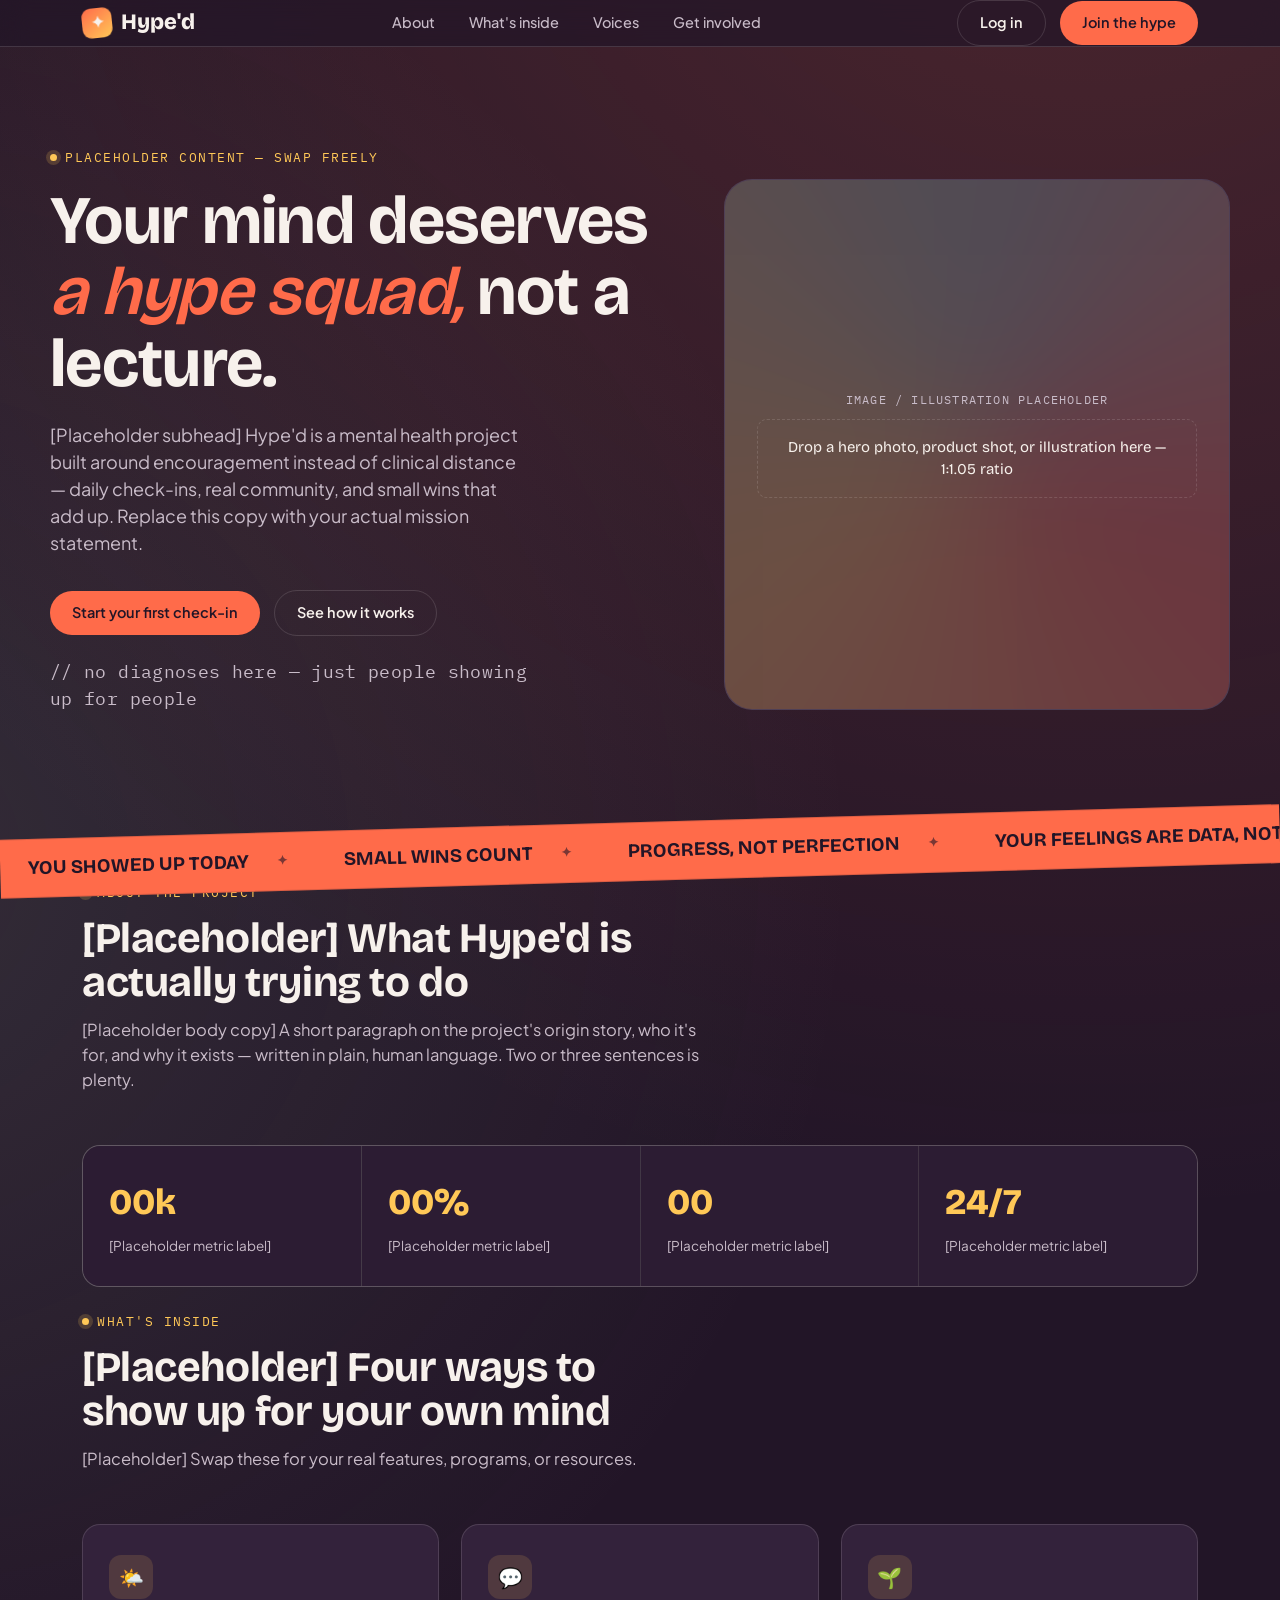
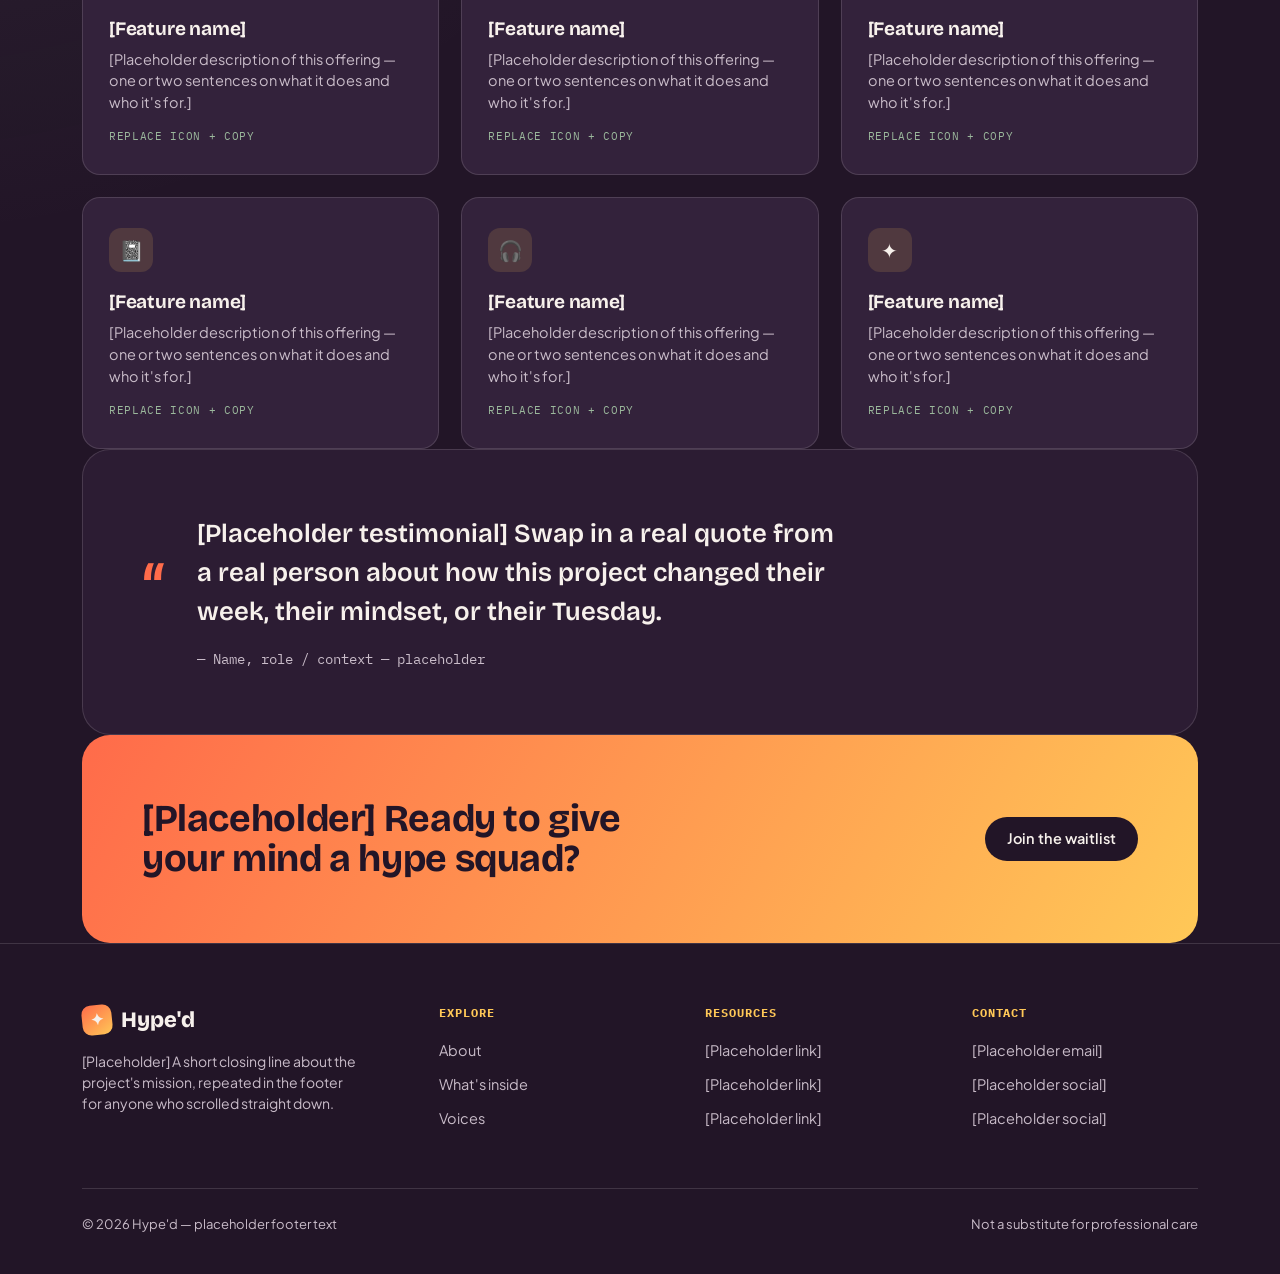
<file: index.html>
<!DOCTYPE html>
<html lang="en">
<head>
<meta charset="UTF-8">
<meta name="viewport" content="width=device-width, initial-scale=1.0">
<title>Hype'd — Your mind's biggest fan</title>
<link rel="preconnect" href="https://fonts.googleapis.com">
<link rel="preconnect" href="https://fonts.gstatic.com" crossorigin>
<link href="https://fonts.googleapis.com/css2?family=Bricolage+Grotesque:opsz,wght@12..96,400;12..96,500;12..96,600;12..96,700;12..96,800&family=Plus+Jakarta+Sans:ital,wght@0,400;0,500;0,600;0,700;1,500&family=IBM+Plex+Mono:wght@400;500&display=swap" rel="stylesheet">
<style>
  :root{
    --bg-deep:#221527;
    --bg-deep-2:#2c1c33;
    --surface:#33223b;
    --surface-hi:#3d2a46;
    --coral:#ff6b4a;
    --coral-soft:#ff8a6b;
    --gold:#ffc857;
    --sage:#9bb89c;
    --text-light:#f7f1ec;
    --text-muted:#c9bcc9;
    --line:rgba(247,241,236,0.14);
    --radius-lg:28px;
    --radius-md:18px;
    --radius-sm:10px;
  }

  *{box-sizing:border-box; margin:0; padding:0;}

  html{scroll-behavior:smooth;}

  body{
    background:var(--bg-deep);
    color:var(--text-light);
    font-family:'Plus Jakarta Sans', sans-serif;
    line-height:1.5;
    overflow-x:hidden;
    background-image:
      radial-gradient(circle at 85% -10%, rgba(255,107,74,0.20), transparent 45%),
      radial-gradient(circle at -10% 30%, rgba(155,184,156,0.14), transparent 40%);
  }

  a{color:inherit; text-decoration:none;}
  ul{list-style:none;}
  img, svg{display:block; max-width:100%;}

  .wrap{
    max-width:1180px;
    margin:0 auto;
    padding:0 32px;
  }

  .eyebrow{
    font-family:'IBM Plex Mono', monospace;
    font-size:12.5px;
    letter-spacing:0.12em;
    text-transform:uppercase;
    color:var(--gold);
    display:inline-flex;
    align-items:center;
    gap:8px;
  }
  .eyebrow::before{
    content:"";
    width:7px; height:7px;
    border-radius:50%;
    background:var(--gold);
    box-shadow:0 0 0 4px rgba(255,200,87,0.18);
  }

  h1,h2,h3{
    font-family:'Bricolage Grotesque', sans-serif;
    font-weight:700;
    letter-spacing:-0.01em;
    line-height:1.05;
  }

  /* Visible focus states */
  a:focus-visible, button:focus-visible{
    outline:2px solid var(--gold);
    outline-offset:3px;
    border-radius:6px;
  }

  /* ---------- NAV ---------- */
  header{
    position:sticky;
    top:0;
    z-index:50;
    backdrop-filter:blur(14px);
    background:rgba(34,21,39,0.72);
    border-bottom:1px solid var(--line);
  }
  nav{
    display:flex;
    align-items:center;
    justify-content:space-between;
    padding:18px 32px;
    max-width:1180px;
    margin:0 auto;
  }
  .logo{
    font-family:'Bricolage Grotesque', sans-serif;
    font-weight:800;
    font-size:22px;
    display:flex;
    align-items:center;
    gap:9px;
  }
  .logo-mark{
    width:30px; height:30px;
    border-radius:9px;
    background:linear-gradient(145deg, var(--coral), var(--gold));
    display:flex; align-items:center; justify-content:center;
    font-size:16px;
    transform:rotate(-6deg);
  }
  .nav-links{
    display:flex;
    gap:34px;
    font-size:14.5px;
    font-weight:500;
    color:var(--text-muted);
  }
  .nav-links a{ position:relative; transition:color .2s ease; }
  .nav-links a:hover{ color:var(--text-light); }
  .nav-links a::after{
    content:"";
    position:absolute; left:0; bottom:-6px;
    width:0; height:1.5px;
    background:var(--coral);
    transition:width .25s ease;
  }
  .nav-links a:hover::after{ width:100%; }

  .btn{
    display:inline-flex;
    align-items:center;
    gap:8px;
    padding:11px 22px;
    border-radius:999px;
    font-weight:600;
    font-size:14.5px;
    cursor:pointer;
    border:none;
    transition:transform .18s ease, box-shadow .18s ease, background .18s ease;
  }
  .btn-primary{
    background:var(--coral);
    color:#221527;
  }
  .btn-primary:hover{
    transform:translateY(-2px);
    box-shadow:0 10px 24px -8px rgba(255,107,74,0.55);
  }
  .btn-ghost{
    background:transparent;
    color:var(--text-light);
    border:1px solid var(--line);
  }
  .btn-ghost:hover{ background:rgba(247,241,236,0.06); }
  .nav-cta{ display:flex; align-items:center; gap:14px; }
  .nav-toggle{ display:none; }

  /* ---------- HERO ---------- */
  .hero{
    padding:96px 0 70px;
    display:grid;
    grid-template-columns:1.1fr 0.9fr;
    gap:56px;
    align-items:center;
  }
  .hero-copy h1{
    font-size:clamp(40px, 5.4vw, 68px);
    margin:18px 0 22px;
  }
  .hero-copy h1 .accent{
    color:var(--coral);
    font-style:italic;
    font-weight:600;
  }
  .hero-copy p{
    font-size:18px;
    color:var(--text-muted);
    max-width:480px;
    margin-bottom:34px;
  }
  .hero-actions{ display:flex; gap:14px; align-items:center; flex-wrap:wrap; }
  .hero-note{
    font-family:'IBM Plex Mono', monospace;
    font-size:12px;
    color:var(--text-muted);
    margin-top:22px;
    letter-spacing:0.02em;
  }

  .hero-visual{
    position:relative;
    aspect-ratio:1/1.05;
    border-radius:var(--radius-lg);
    background:var(--surface);
    border:1px solid var(--line);
    overflow:hidden;
    display:flex;
    align-items:center;
    justify-content:center;
  }
  .hero-visual::before{
    content:"";
    position:absolute;
    inset:-40%;
    background:conic-gradient(from 120deg, var(--coral), var(--gold), var(--sage), var(--coral));
    opacity:0.28;
    filter:blur(60px);
    animation:spin 18s linear infinite;
  }
  @keyframes spin{ to{ transform:rotate(360deg); } }
  .hero-visual-label{
    position:relative;
    z-index:1;
    text-align:center;
    padding:32px;
  }
  .hero-visual-label .tag{
    font-family:'IBM Plex Mono', monospace;
    font-size:12px;
    color:var(--text-muted);
    text-transform:uppercase;
    letter-spacing:0.1em;
  }
  .hero-visual-label .big{
    font-family:'Bricolage Grotesque', sans-serif;
    font-size:15px;
    color:var(--text-light);
    margin-top:10px;
    border:1px dashed var(--line);
    padding:16px 20px;
    border-radius:var(--radius-sm);
  }

  /* ---------- TICKER (signature element) ---------- */
  .ticker-band{
    transform:rotate(-1.6deg);
    margin:6px 0 -2px;
    background:var(--coral);
    color:var(--bg-deep);
    overflow:hidden;
    white-space:nowrap;
    border-top:1px solid rgba(34,21,39,0.15);
    border-bottom:1px solid rgba(34,21,39,0.15);
  }
  .ticker-track{
    display:inline-flex;
    animation:scroll-left 32s linear infinite;
  }
  @media (prefers-reduced-motion: reduce){
    .ticker-track{ animation:none; }
    .hero-visual::before{ animation:none; }
  }
  .ticker-track span{
    font-family:'Bricolage Grotesque', sans-serif;
    font-weight:700;
    font-size:19px;
    padding:14px 28px;
    display:inline-flex;
    align-items:center;
    gap:28px;
  }
  .ticker-track span::after{
    content:"✦";
    font-size:13px;
    opacity:0.6;
  }
  @keyframes scroll-left{
    from{ transform:translateX(0); }
    to{ transform:translateX(-50%); }
  }

  /* ---------- SECTION SHARED ---------- */
  section{ padding:96px 0; }
  .section-head{
    max-width:620px;
    margin-bottom:52px;
  }
  .section-head h2{
    font-size:clamp(30px, 3.6vw, 42px);
    margin-top:14px;
  }
  .section-head p{
    color:var(--text-muted);
    font-size:16.5px;
    margin-top:14px;
  }

  /* ---------- STATS ---------- */
  .stats{
    display:grid;
    grid-template-columns:repeat(4, 1fr);
    gap:1px;
    background:var(--line);
    border:1px solid var(--line);
    border-radius:var(--radius-md);
    overflow:hidden;
    margin-bottom:20px;
  }
  .stat{
    background:var(--bg-deep-2);
    padding:30px 26px;
  }
  .stat .num{
    font-family:'Bricolage Grotesque', sans-serif;
    font-size:36px;
    font-weight:800;
    color:var(--gold);
  }
  .stat .label{
    font-size:13.5px;
    color:var(--text-muted);
    margin-top:6px;
  }

  /* ---------- FEATURES ---------- */
  .features-grid{
    display:grid;
    grid-template-columns:repeat(3, 1fr);
    gap:22px;
  }
  .feature-card{
    background:var(--surface);
    border:1px solid var(--line);
    border-radius:var(--radius-md);
    padding:30px 26px;
    transition:transform .22s ease, border-color .22s ease, background .22s ease;
  }
  .feature-card:hover{
    transform:translateY(-4px);
    border-color:rgba(255,107,74,0.4);
    background:var(--surface-hi);
  }
  .feature-icon{
    width:44px; height:44px;
    border-radius:12px;
    background:rgba(255,200,87,0.14);
    display:flex; align-items:center; justify-content:center;
    font-size:20px;
    margin-bottom:20px;
  }
  .feature-card h3{
    font-size:19px;
    margin-bottom:10px;
  }
  .feature-card p{
    color:var(--text-muted);
    font-size:14.5px;
  }
  .feature-card .placeholder-note{
    display:block;
    margin-top:14px;
    font-family:'IBM Plex Mono', monospace;
    font-size:11px;
    color:var(--sage);
    text-transform:uppercase;
    letter-spacing:0.06em;
  }

  /* ---------- QUOTE ---------- */
  .quote-block{
    background:var(--bg-deep-2);
    border:1px solid var(--line);
    border-radius:var(--radius-lg);
    padding:64px 60px;
    display:grid;
    grid-template-columns:auto 1fr;
    gap:32px;
    align-items:center;
  }
  .quote-mark{
    font-family:'Bricolage Grotesque', sans-serif;
    font-size:80px;
    color:var(--coral);
    line-height:1;
  }
  .quote-block p.quote-text{
    font-family:'Bricolage Grotesque', sans-serif;
    font-size:26px;
    font-weight:600;
    max-width:640px;
  }
  .quote-attr{
    margin-top:18px;
    color:var(--text-muted);
    font-size:14px;
    font-family:'IBM Plex Mono', monospace;
  }

  /* ---------- CTA BANNER ---------- */
  .cta-banner{
    background:linear-gradient(120deg, var(--coral), var(--gold));
    border-radius:var(--radius-lg);
    padding:64px 60px;
    color:var(--bg-deep);
    display:flex;
    align-items:center;
    justify-content:space-between;
    gap:40px;
    flex-wrap:wrap;
  }
  .cta-banner h2{
    font-size:clamp(28px, 3.4vw, 38px);
    color:var(--bg-deep);
    max-width:480px;
  }
  .cta-banner .btn-primary{
    background:var(--bg-deep);
    color:var(--text-light);
  }
  .cta-banner .btn-primary:hover{
    box-shadow:0 10px 24px -8px rgba(34,21,39,0.5);
  }

  /* ---------- FOOTER ---------- */
  footer{
    border-top:1px solid var(--line);
    padding:60px 0 40px;
  }
  .footer-grid{
    display:grid;
    grid-template-columns:1.4fr repeat(3, 1fr);
    gap:40px;
    margin-bottom:48px;
  }
  .footer-brand p{
    color:var(--text-muted);
    font-size:14px;
    margin-top:14px;
    max-width:280px;
  }
  .footer-col h4{
    font-family:'IBM Plex Mono', monospace;
    font-size:12px;
    text-transform:uppercase;
    letter-spacing:0.08em;
    color:var(--gold);
    margin-bottom:16px;
  }
  .footer-col ul li{ margin-bottom:10px; }
  .footer-col ul li a{
    color:var(--text-muted);
    font-size:14.5px;
    transition:color .2s ease;
  }
  .footer-col ul li a:hover{ color:var(--text-light); }
  .footer-bottom{
    display:flex;
    justify-content:space-between;
    align-items:center;
    padding-top:26px;
    border-top:1px solid var(--line);
    font-size:13px;
    color:var(--text-muted);
    flex-wrap:wrap;
    gap:12px;
  }

  /* ---------- RESPONSIVE ---------- */
  @media (max-width:900px){
    .nav-links{ display:none; }
    .hero{ grid-template-columns:1fr; padding-top:64px; }
    .stats{ grid-template-columns:repeat(2,1fr); }
    .features-grid{ grid-template-columns:1fr; }
    .quote-block{ grid-template-columns:1fr; padding:44px 30px; text-align:left; }
    .cta-banner{ padding:44px 30px; }
    .footer-grid{ grid-template-columns:1fr 1fr; }
  }
  @media (max-width:520px){
    .wrap{ padding:0 20px; }
    .stats{ grid-template-columns:1fr; }
    .footer-grid{ grid-template-columns:1fr; }
    .quote-block{ padding:34px 22px; }
    .quote-mark{ font-size:56px; }
  }
</style>
</head>
<body>

<header>
  <nav class="wrap">
    <a href="#top" class="logo">
      <span class="logo-mark">✦</span>
      Hype'd
    </a>
    <ul class="nav-links">
      <li><a href="#about">About</a></li>
      <li><a href="#offerings">What's inside</a></li>
      <li><a href="#voices">Voices</a></li>
      <li><a href="#join">Get involved</a></li>
    </ul>
    <div class="nav-cta">
      <a href="#" class="btn btn-ghost">Log in</a>
      <a href="#join" class="btn btn-primary">Join the hype</a>
    </div>
  </nav>
</header>

<main id="top">

  <section class="hero wrap">
    <div class="hero-copy">
      <span class="eyebrow">Placeholder content — swap freely</span>
      <h1>Your mind deserves <span class="accent">a hype squad,</span> not a lecture.</h1>
      <p>[Placeholder subhead] Hype'd is a mental health project built around encouragement instead of clinical distance — daily check-ins, real community, and small wins that add up. Replace this copy with your actual mission statement.</p>
      <div class="hero-actions">
        <a href="#join" class="btn btn-primary">Start your first check-in</a>
        <a href="#about" class="btn btn-ghost">See how it works</a>
      </div>
      <p class="hero-note">// no diagnoses here — just people showing up for people</p>
    </div>
    <div class="hero-visual">
      <div class="hero-visual-label">
        <div class="tag">Image / illustration placeholder</div>
        <div class="big">Drop a hero photo, product shot, or illustration here — 1:1.05 ratio</div>
      </div>
    </div>
  </section>

  <div class="ticker-band" aria-hidden="true">
    <div class="ticker-track">
      <span>YOU SHOWED UP TODAY</span>
      <span>SMALL WINS COUNT</span>
      <span>PROGRESS, NOT PERFECTION</span>
      <span>YOUR FEELINGS ARE DATA, NOT VERDICTS</span>
      <span>REST IS PRODUCTIVE</span>
      <span>YOU SHOWED UP TODAY</span>
      <span>SMALL WINS COUNT</span>
      <span>PROGRESS, NOT PERFECTION</span>
      <span>YOUR FEELINGS ARE DATA, NOT VERDICTS</span>
      <span>REST IS PRODUCTIVE</span>
    </div>
  </div>

  <section id="about" class="wrap">
    <div class="section-head">
      <span class="eyebrow">About the project</span>
      <h2>[Placeholder] What Hype'd is actually trying to do</h2>
      <p>[Placeholder body copy] A short paragraph on the project's origin story, who it's for, and why it exists — written in plain, human language. Two or three sentences is plenty.</p>
    </div>
    <div class="stats">
      <div class="stat">
        <div class="num">00k</div>
        <div class="label">[Placeholder metric label]</div>
      </div>
      <div class="stat">
        <div class="num">00%</div>
        <div class="label">[Placeholder metric label]</div>
      </div>
      <div class="stat">
        <div class="num">00</div>
        <div class="label">[Placeholder metric label]</div>
      </div>
      <div class="stat">
        <div class="num">24/7</div>
        <div class="label">[Placeholder metric label]</div>
      </div>
    </div>
  </section>

  <section id="offerings" class="wrap">
    <div class="section-head">
      <span class="eyebrow">What's inside</span>
      <h2>[Placeholder] Four ways to show up for your own mind</h2>
      <p>[Placeholder] Swap these for your real features, programs, or resources.</p>
    </div>
    <div class="features-grid">
      <div class="feature-card">
        <div class="feature-icon">🌤️</div>
        <h3>[Feature name]</h3>
        <p>[Placeholder description of this offering — one or two sentences on what it does and who it's for.]</p>
        <span class="placeholder-note">Replace icon + copy</span>
      </div>
      <div class="feature-card">
        <div class="feature-icon">💬</div>
        <h3>[Feature name]</h3>
        <p>[Placeholder description of this offering — one or two sentences on what it does and who it's for.]</p>
        <span class="placeholder-note">Replace icon + copy</span>
      </div>
      <div class="feature-card">
        <div class="feature-icon">🌱</div>
        <h3>[Feature name]</h3>
        <p>[Placeholder description of this offering — one or two sentences on what it does and who it's for.]</p>
        <span class="placeholder-note">Replace icon + copy</span>
      </div>
      <div class="feature-card">
        <div class="feature-icon">📓</div>
        <h3>[Feature name]</h3>
        <p>[Placeholder description of this offering — one or two sentences on what it does and who it's for.]</p>
        <span class="placeholder-note">Replace icon + copy</span>
      </div>
      <div class="feature-card">
        <div class="feature-icon">🎧</div>
        <h3>[Feature name]</h3>
        <p>[Placeholder description of this offering — one or two sentences on what it does and who it's for.]</p>
        <span class="placeholder-note">Replace icon + copy</span>
      </div>
      <div class="feature-card">
        <div class="feature-icon">✦</div>
        <h3>[Feature name]</h3>
        <p>[Placeholder description of this offering — one or two sentences on what it does and who it's for.]</p>
        <span class="placeholder-note">Replace icon + copy</span>
      </div>
    </div>
  </section>

  <section id="voices" class="wrap">
    <div class="quote-block">
      <div class="quote-mark">“</div>
      <div>
        <p class="quote-text">[Placeholder testimonial] Swap in a real quote from a real person about how this project changed their week, their mindset, or their Tuesday.</p>
        <p class="quote-attr">— Name, role / context — placeholder</p>
      </div>
    </div>
  </section>

  <section id="join" class="wrap">
    <div class="cta-banner">
      <h2>[Placeholder] Ready to give your mind a hype squad?</h2>
      <a href="#" class="btn btn-primary">Join the waitlist</a>
    </div>
  </section>

</main>

<footer>
  <div class="wrap">
    <div class="footer-grid">
      <div class="footer-brand">
        <a href="#top" class="logo">
          <span class="logo-mark">✦</span>
          Hype'd
        </a>
        <p>[Placeholder] A short closing line about the project's mission, repeated in the footer for anyone who scrolled straight down.</p>
      </div>
      <div class="footer-col">
        <h4>Explore</h4>
        <ul>
          <li><a href="#about">About</a></li>
          <li><a href="#offerings">What's inside</a></li>
          <li><a href="#voices">Voices</a></li>
        </ul>
      </div>
      <div class="footer-col">
        <h4>Resources</h4>
        <ul>
          <li><a href="#">[Placeholder link]</a></li>
          <li><a href="#">[Placeholder link]</a></li>
          <li><a href="#">[Placeholder link]</a></li>
        </ul>
      </div>
      <div class="footer-col">
        <h4>Contact</h4>
        <ul>
          <li><a href="#">[Placeholder email]</a></li>
          <li><a href="#">[Placeholder social]</a></li>
          <li><a href="#">[Placeholder social]</a></li>
        </ul>
      </div>
    </div>
    <div class="footer-bottom">
      <span>© 2026 Hype'd — placeholder footer text</span>
      <span>Not a substitute for professional care</span>
    </div>
  </div>
</footer>

</body>
</html>
</file>
